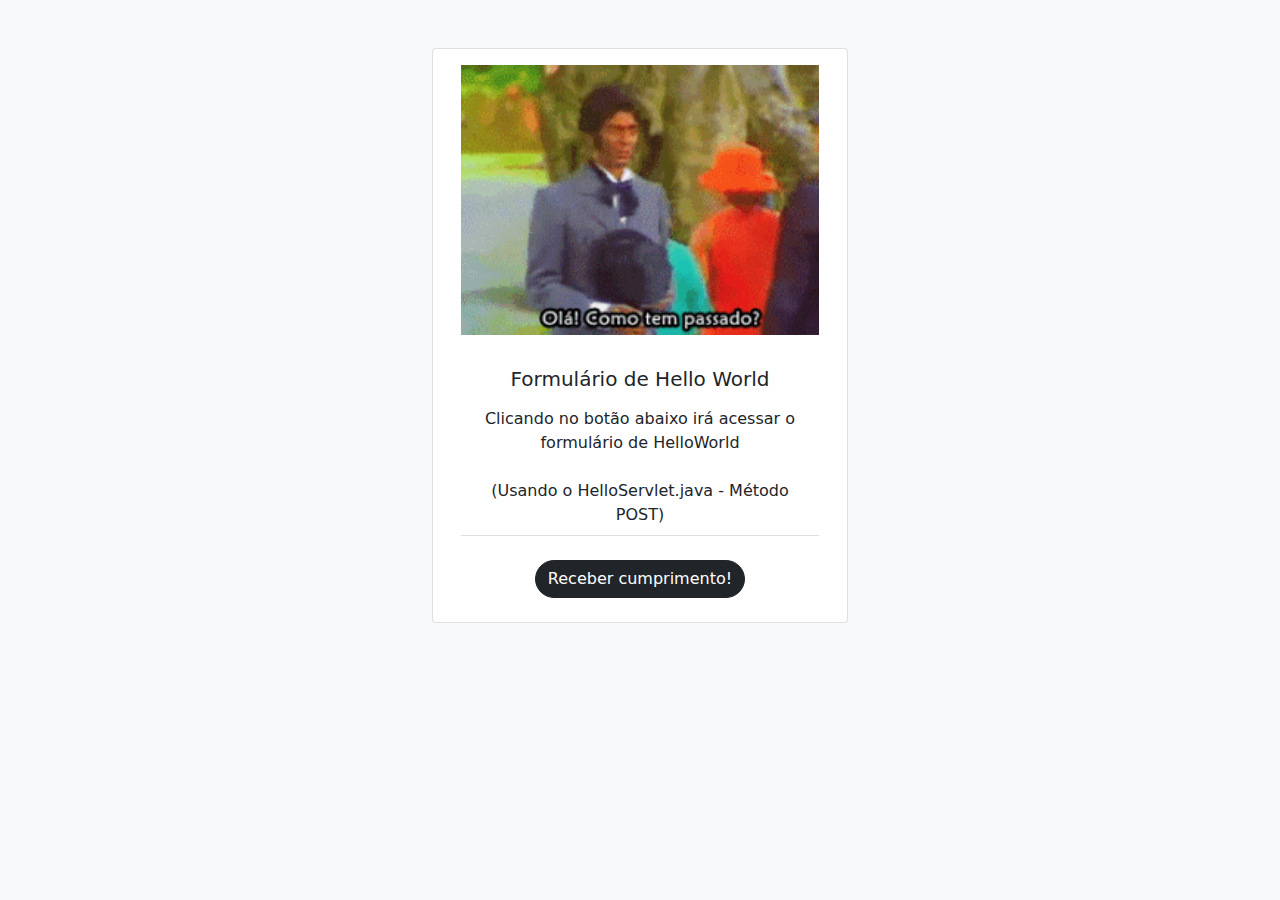
<file: target/MavenWebProject-1.0-SNAPSHOT/index.html>
<!DOCTYPE html>
<!--
To change this license header, choose License Headers in Project Properties.
To change this template file, choose Tools | Templates
and open the template in the editor.
-->
<html>
    <head>
        <title>Demo do Tópico 1</title>
        <meta charset="UTF-8">
        <meta name="viewport" content="width=device-width, initial-scale=1.0">
        <link rel="stylesheet" type="text/css" href="style.css">
        <link rel="stylesheet" href="css/bootstrap.min.css">
    </head>
    <body class="bg-light">
        <div class="container">
            <div class="row justify-content-center">
                <div class="card text-center mt-5" style="width: 26rem;">
                    <img src="assets/chocolate.gif" class="card-img-top p-3" alt="Chocolate cumprimenta">
                    <div class="card-body">
                        <h5 class="card-title"> Formulário de Hello World  </h5>
                        <ul class="list-group list-group-flush">
                            <li class="list-group-item">Clicando no botão abaixo irá acessar o formulário de HelloWorld <br><br> (Usando o HelloServlet.java - Método POST)</li>
                            <li class="list-group-item">
                                <a href=".\helloform.html" class="btn btn-dark rounded-pill mt-3">Receber cumprimento!</a>                                
                            </li>
                        </ul>
                    </div>
                </div>
            </div>
        </div>
    </body>
</html>
</file>
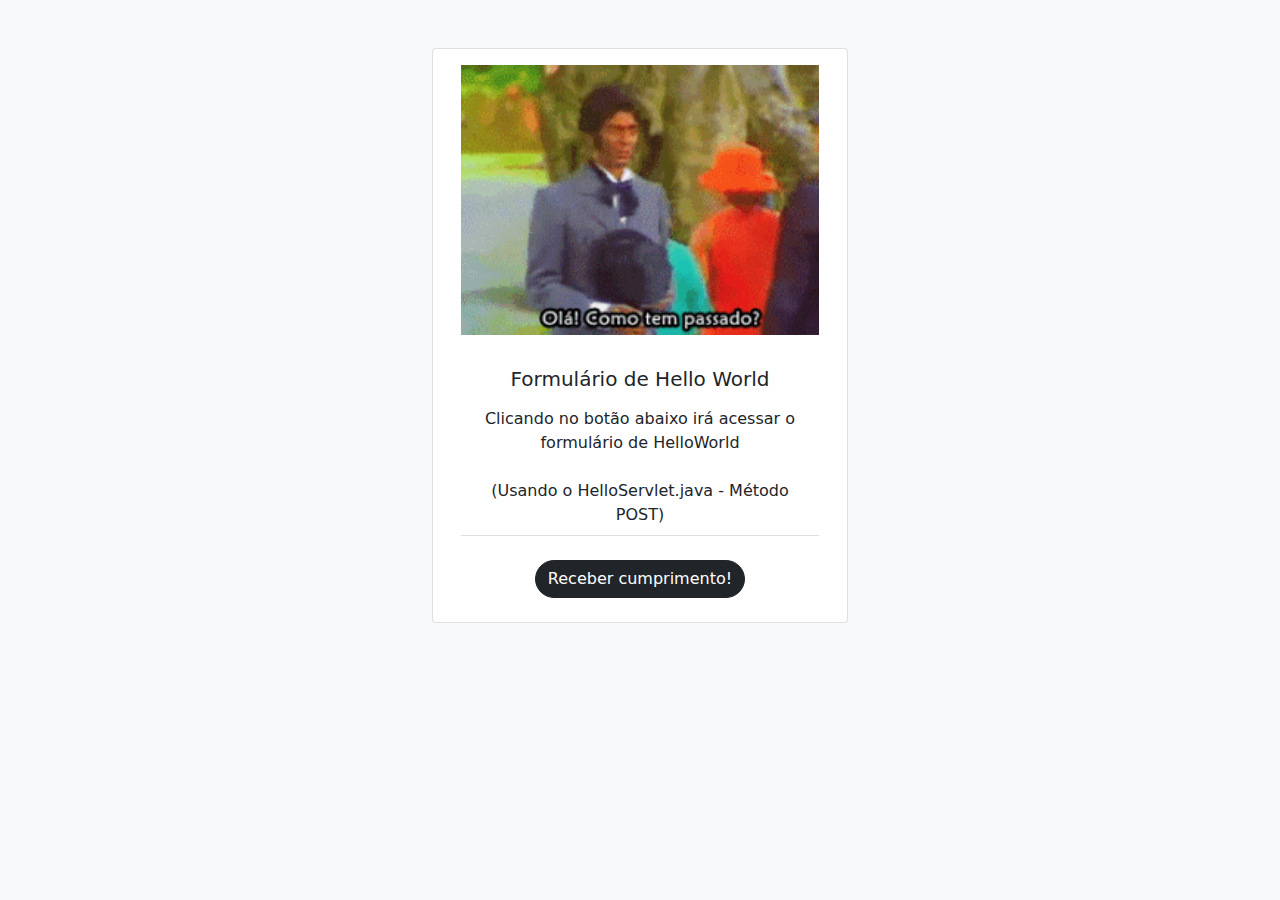
<file: src/main/webapp/index.html>
<!DOCTYPE html>
<!--
To change this license header, choose License Headers in Project Properties.
To change this template file, choose Tools | Templates
and open the template in the editor.
-->
<html>
    <head>
        <title>Hello World - Cumprimenta</title>
        <meta charset="UTF-8">
        <meta name="viewport" content="width=device-width, initial-scale=1.0">
        <link rel="stylesheet" type="text/css" href="style.css">
        <link rel="icon" href="assets/handshake.svg" sizes="16x16">
        <link rel="stylesheet" href="css/bootstrap.min.css">
    </head>
    <body class="bg-light">
        <div class="container">
            <div class="row justify-content-center">
                <div class="card text-center mt-5" style="width: 26rem;">
                    <img src="assets/chocolate.gif" class="card-img-top p-3" alt="Chocolate cumprimenta">
                    <div class="card-body">
                        <h5 class="card-title"> Formulário de Hello World  </h5>
                        <ul class="list-group list-group-flush">
                            <li class="list-group-item">Clicando no botão abaixo irá acessar o formulário de HelloWorld <br><br> (Usando o HelloServlet.java - Método POST)</li>
                            <li class="list-group-item">
                                <a href=".\helloform.html" class="btn btn-dark rounded-pill mt-3">Receber cumprimento!</a>                                
                            </li>
                        </ul>
                    </div>
                </div>
            </div>
        </div>
    </body>
</html>
</file>
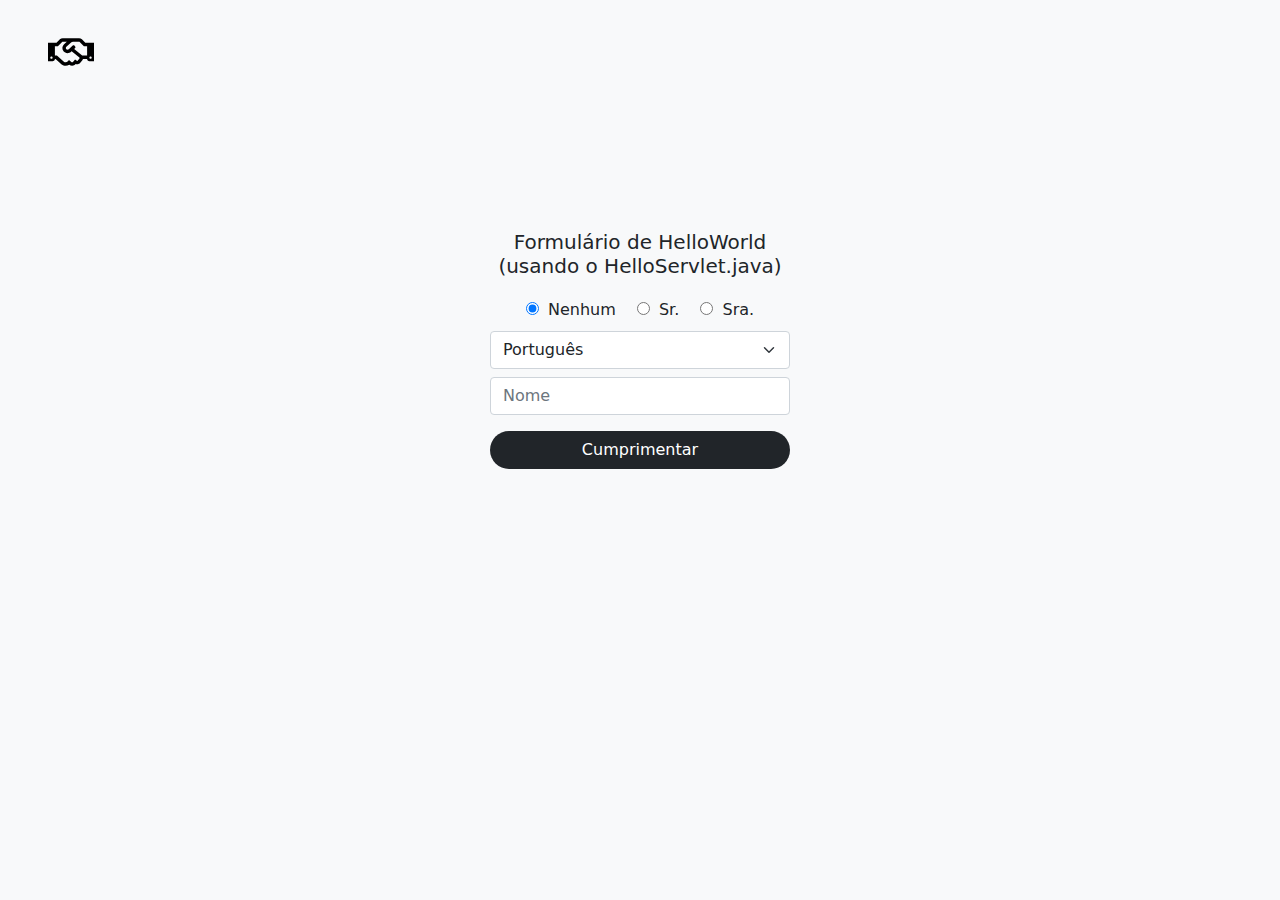
<file: target/MavenWebProject-1.0-SNAPSHOT/helloform.html>
<!DOCTYPE html>
<!--
To change this license header, choose License Headers in Project Properties.
To change this template file, choose Tools | Templates
and open the template in the editor.
-->
<html>
    <head>
        <title>Formulário de HelloWorld (usando o HelloServlet.java)</title>
        <meta charset="UTF-8">
        <meta name="viewport" content="width=device-width, initial-scale=1.0">
        <link rel="stylesheet" type="text/css" href="style.css">
        <link rel="stylesheet" href="css/bootstrap.min.css">

    </head>
    <body class="text-center bg-light">
        <div class="d-flex justify-content-between mt-4 mx-5">
            <a class="navbar-brand"  href="index.html" id="logo">
                <img src="assets/handshake.svg" alt="Chocolate Cumprimenta" width="46" height="46" />
            </a>
        </div>
        <div class="container-fluid">
            <form class="form-signin" action="alomundo" method="post">
                <h3 class="mb-2 fs-5"> Formulário de HelloWorld (usando o HelloServlet.java) </h3>
                <input type="radio" name="tratamento" value="" class="me-1 mt-3 mb-2" checked> Nenhum
                <input type="radio" name="tratamento" value="sr" class="ms-3  me-1 mt-3 mb-2"> Sr.
                <input type="radio" name="tratamento" value="sra" class="ms-3 me-1 mt-3 mb-2"> Sra.
                <br>
                <select name="lang" class="form-select mt-2"> 
                    <option  name="lang" value="pt" > Português </option>
                    <option  name="lang" value="en"> Inglês </option>
                    <option  name="lang" value="fr"> Francês </option>
                    <option  name="lang" value="de"> Alemão </option> 
                    <option  name="lang" value="ru" > Russo </option>
                    <option  name="lang" value="tp" > Tupi Antigo </option>
                </select>
                <input type="text" name="nome" class="form-control mt-2" placeholder="Nome"/>
                <input type="text" id="time" name="time" hidden>
                <input type="submit" value="Cumprimentar" class="btn btn-lg btn-dark btn-block mt-3 rounded-pill" id="botao"/>
            </form>
        </div>
        <script src="js/jquery-3.6.0.min.js"></script>
        <script>
            $(document).ready(function () {
                function hora() {
                    var today = new Date();
                    var hora = today.getHours();
                    return hora;
                }
                $("#time").val(hora());
            });
        </script>
    </body>
</html>
</file>
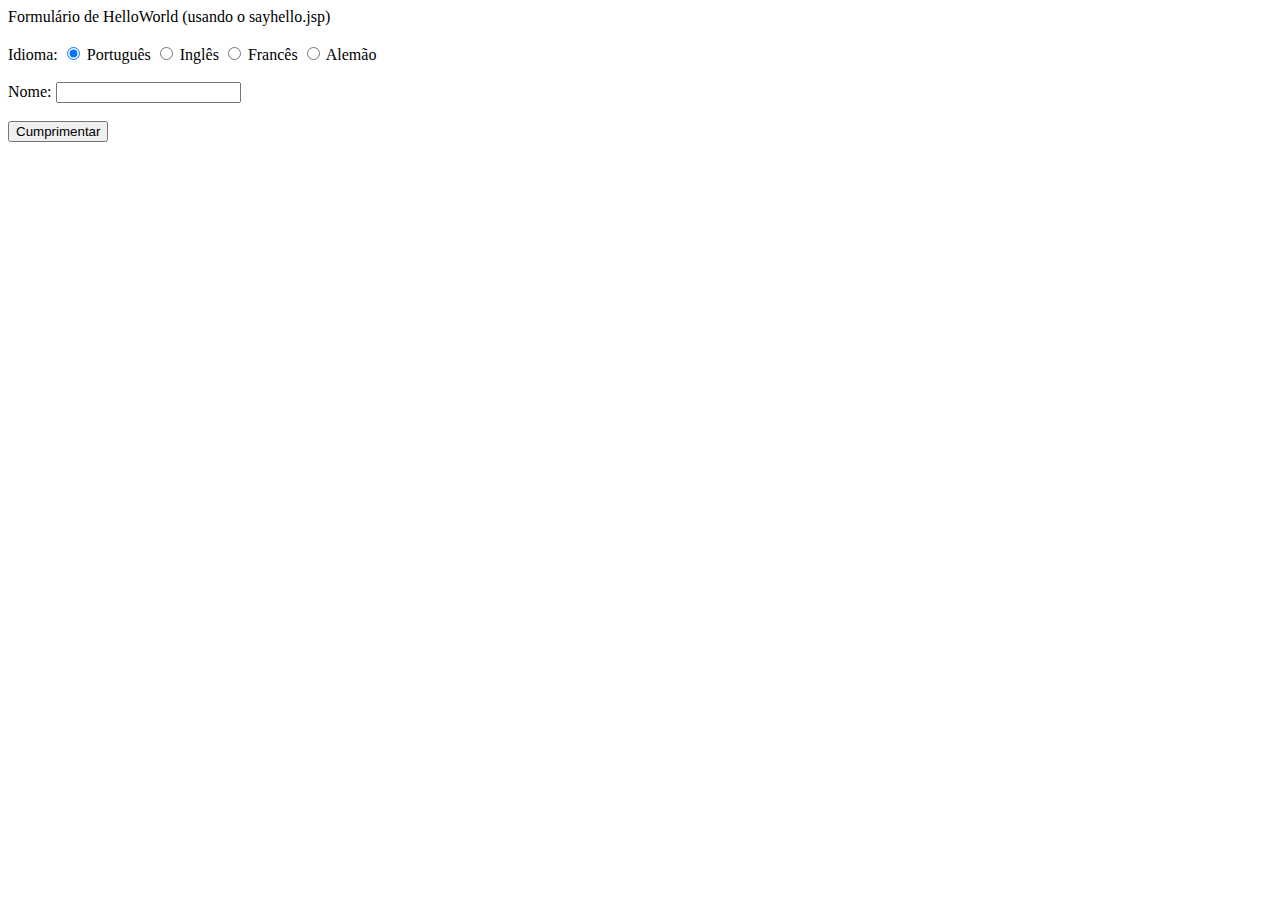
<file: target/MavenWebProject-1.0-SNAPSHOT/helloform2.html>
<!DOCTYPE html>
<!--
To change this license header, choose License Headers in Project Properties.
To change this template file, choose Tools | Templates
and open the template in the editor.
-->
<html>
    <head>
        <title>Formulário de HelloWorld (usando o sayhello.jsp)</title>
        <meta charset="UTF-8">
        <meta name="viewport" content="width=device-width, initial-scale=1.0">
    </head>
    <body>
        <div>Formulário de HelloWorld (usando o sayhello.jsp)</div>
           <form action="sayhello.jsp" method="post">
           <br>Idioma: <input type="radio" name="lang" value="pt" checked> Português
           <input type="radio" name="lang" value="en"> Inglês
           <input type="radio" name="lang" value="fr"> Francês
           <input type="radio" name="lang" value="de"> Alemão<br><br>
           Nome: <input type="text" name="nome"/><br><br>
           <input type="submit" value="Cumprimentar"/>
        </form>

    </body>
</html>
</file>
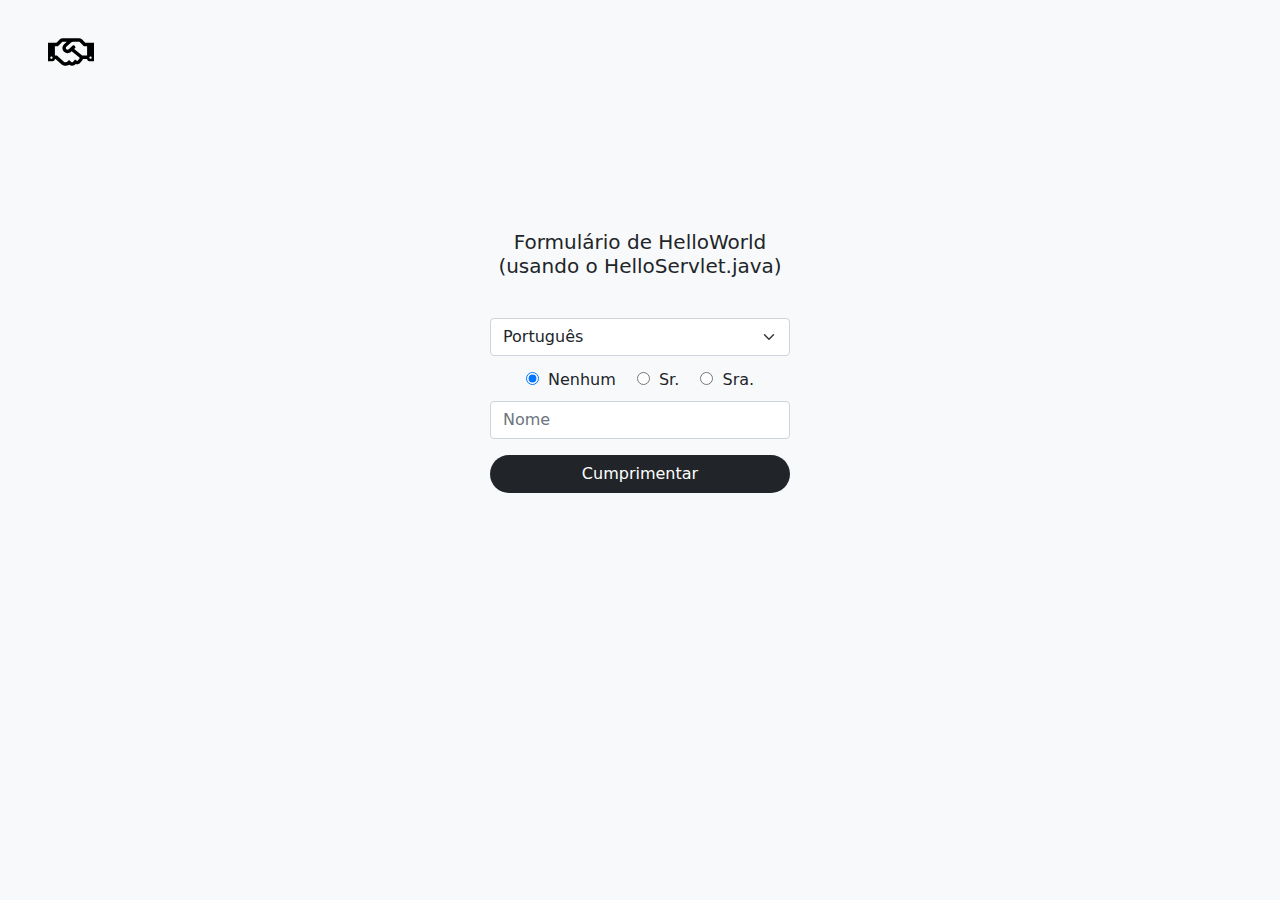
<file: src/main/webapp/helloform.html>
<!DOCTYPE html>
<!--
To change this license header, choose License Headers in Project Properties.
To change this template file, choose Tools | Templates
and open the template in the editor.
-->
<html>
    <head>
        <title>Formulário de HelloWorld (usando o HelloServlet.java)</title>
        <meta charset="UTF-8">
        <meta name="viewport" content="width=device-width, initial-scale=1.0">
        <link rel="stylesheet" type="text/css" href="style.css">
        <link rel="icon" href="assets/handshake.svg" sizes="16x16">
        <link rel="stylesheet" href="css/bootstrap.min.css">

    </head>
    <body class="text-center bg-light">
        <div class="d-flex justify-content-between mt-4 mx-5">
            <a class="navbar-brand"  href="index.html" id="logo">
                <img src="assets/handshake.svg" alt="Chocolate Cumprimenta" width="46" height="46" />
            </a>
        </div>
        <div class="container-fluid">
            <form class="form-signin" action="alomundo" method="post">
                <h3 class="mb-2 fs-5"> Formulário de HelloWorld (usando o HelloServlet.java) </h3> <br>
                <select name="lang" class="form-select mt-2"> 
                    <option  name="lang" value="pt" > Português </option>
                    <option  name="lang" value="en"> Inglês </option>
                    <option  name="lang" value="fr"> Francês </option>
                    <option  name="lang" value="de"> Alemão </option> 
                    <option  name="lang" value="ru" > Russo </option>
                    <option  name="lang" value="tp" > Tupi Antigo </option>
                </select>
                <input type="radio" name="tratamento" value="" class="me-1 mt-3 mb-2" checked> Nenhum
                <input type="radio" name="tratamento" value="sr" class="ms-3  me-1 mt-3 mb-2"> Sr.
                <input type="radio" name="tratamento" value="sra" class="ms-3 me-1 mt-3 mb-2"> Sra.
                <br>
                <input type="text" name="nome" class="form-control mt-2" placeholder="Nome"/>
                <input type="text" id="time" name="time" hidden>
                <input type="submit" value="Cumprimentar" class="btn btn-lg btn-dark btn-block mt-3 rounded-pill" id="botao"/>
            </form>
        </div>
        <script src="js/jquery-3.6.0.min.js"></script>
        <script>
            $(document).ready(function () {
                function hora() {
                    var today = new Date();
                    var hora = today.getHours();
                    return hora;
                }
                $("#time").val(hora());
            });
        </script>
    </body>
</html>
</file>
<file: target/MavenWebProject-1.0-SNAPSHOT/style.css>
body{
    width: 100%;
    height: auto;
    background-size: cover;
}

html {
    height: 100%;
}


.form-signin {
    width: 100%;
    max-width: 330px;
    padding: 15px;
    margin: auto;
    margin-top: 15vh;
}

#botao{
    display: inline-block;
    font-weight: 400;
    text-align: center;
    white-space: nowrap;
    vertical-align: middle;
    -webkit-user-select: none;
    -moz-user-select: none;
    -ms-user-select: none;
    user-select: none;
    border: 1px solid transparent;
    padding: .375rem .75rem;
    font-size: 1rem;
    line-height: 1.5;
    border-radius: .25rem;
    transition: color .15s ease-in-out,background-color .15s ease-in-out,border-color .15s ease-in-out,box-shadow .15s ease-in-out;
    width: 100%
}
</file>
<file: src/main/webapp/style.css>
body{
    width: 100%;
    height: auto;
    background-size: cover;
}

html {
    height: 100%;
}


.form-signin {
    width: 100%;
    max-width: 330px;
    padding: 15px;
    margin: auto;
    margin-top: 15vh;
}

#botao{
    display: inline-block;
    font-weight: 400;
    text-align: center;
    white-space: nowrap;
    vertical-align: middle;
    -webkit-user-select: none;
    -moz-user-select: none;
    -ms-user-select: none;
    user-select: none;
    border: 1px solid transparent;
    padding: .375rem .75rem;
    font-size: 1rem;
    line-height: 1.5;
    border-radius: .25rem;
    transition: color .15s ease-in-out,background-color .15s ease-in-out,border-color .15s ease-in-out,box-shadow .15s ease-in-out;
    width: 100%
}
</file>
